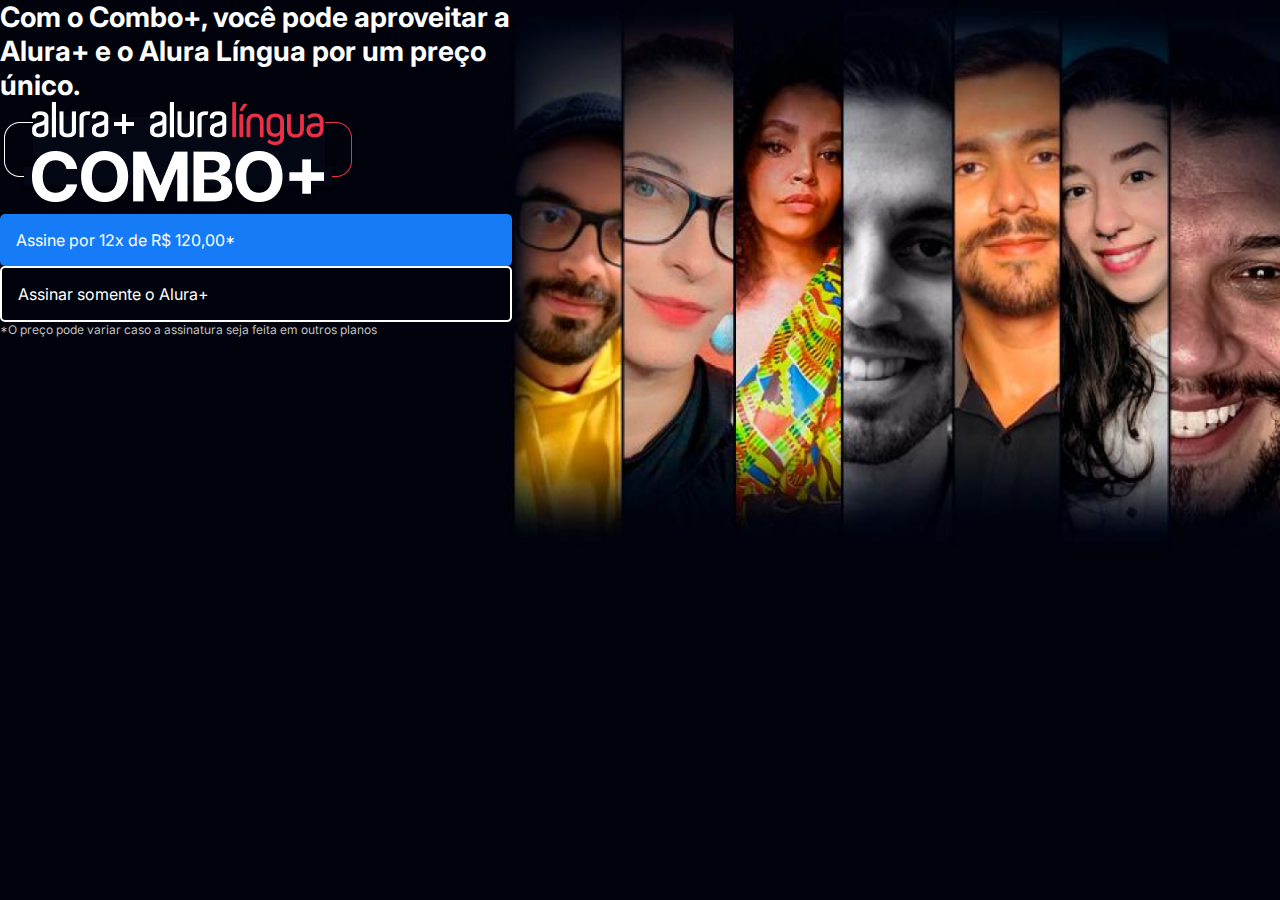
<file: index.html>
<!DOCTYPE html>
<html lang="pt-br">

<head>
    <meta charset="UTF-8">
    <meta name="viewport" content="width=device-width, initial-scale=1.0">
    <link rel="stylesheet" href="style.css">
    <link rel="preconnect" href="https://fonts.googleapis.com">
<link rel="preconnect" href="https://fonts.gstatic.com" crossorigin>
<link href="https://fonts.googleapis.com/css2?family=Inter:wght@100..900&display=swap" rel="stylesheet">    
    <title>Alura Plus</title>
</head>

<body>
    <section class="container principal">
        <div>
        <h1 class="container-titulo">Com o Combo+, você pode aproveitar a Alura+ e o Alura Língua por um preço único.</h1>
        <img src="./img/Combo.png" alt="O combo AluraPlus">
        <a href="www.alura.com.br" class="container-botao">Assine por 12x de R$ 120,00*</a>
        <a href="www.alura.com.br" class="container-botao botao-secundario">Assinar somente o Alura+</a>
        <p class="container-aviso">*O preço pode variar caso a assinatura seja feita em outros planos</p>
        <div>
    </section>
</body>

</html>
</file>
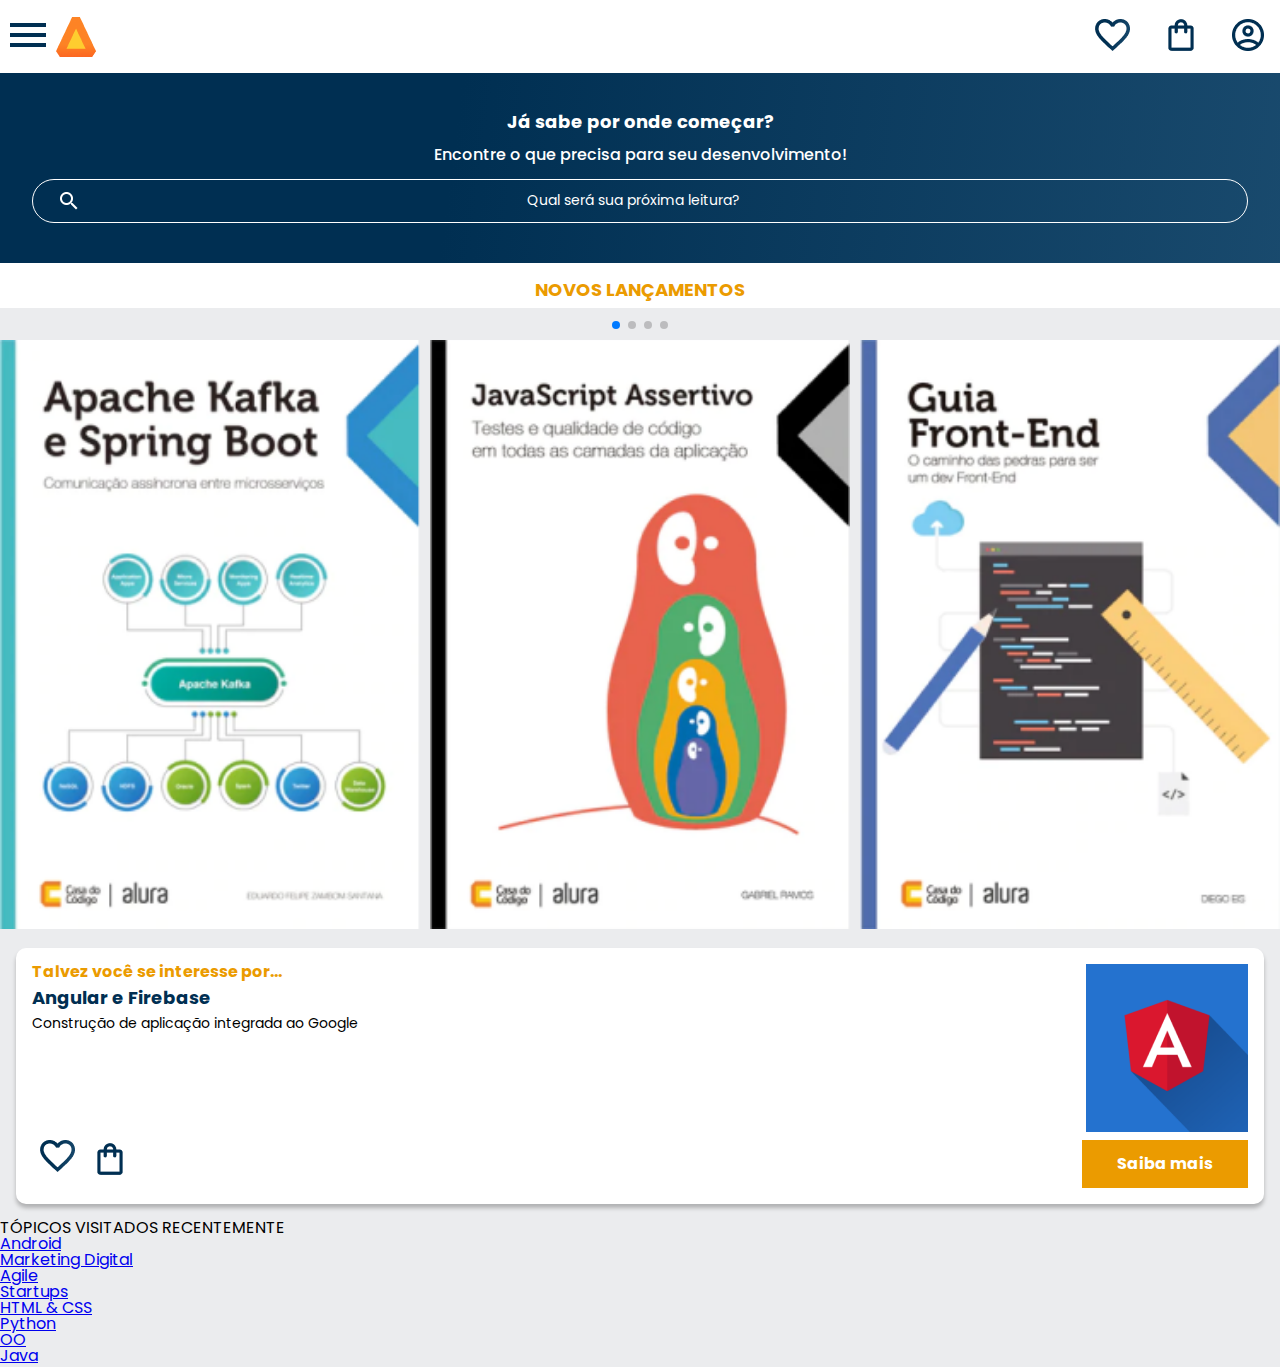
<file: AluraBooks2B-main/index.html>
<!DOCTYPE html>
<html lang="pt-br">

<head>
    <meta charset="UTF-8">
    <meta name="viewport" content="width=device-width, initial-scale=1.0">
    <title>Alura Books</title>
    <link rel="stylesheet" href="reset.css">
    <link rel="preconnect" href="https://fonts.googleapis.com">
    <link rel="preconnect" href="https://fonts.gstatic.com" crossorigin>
    <link
        href="https://fonts.googleapis.com/css2?family=Poppins:ital,wght@0,100;0,200;0,300;0,400;0,500;0,600;0,700;0,800;0,900;1,100;1,200;1,300;1,400;1,500;1,600;1,700;1,800;1,900&display=swap"
        rel="stylesheet">
    <link rel="stylesheet" href="https://cdn.jsdelivr.net/npm/swiper@11/swiper-bundle.min.css" />
    <link rel="stylesheet" href="style.css">
</head>

<body>
    <header class="cabecalho">
        <div class="container">
            <input type="checkbox" id="menu" class="container-botao">
            <label for="menu">
                <span class="cabecalho-menu-hamburguer container-imagem"></span>
            </label>
            <ul class="lista-menu">
                <li class="lista-menu-titulo">Categorias</li>
                <li class="lista-item">
                    <a href="#" class="lista-menu-link">Programação</a>
                </li>
                <li class="lista-item">
                    <a href="#" class="lista-menu-link">Front-End</a>
                </li>
                <li class="lista-item">
                    <a href="#" class="lista-menu-link">Infraestrutura</a>
                </li>
                <li class="lista-item">
                    <a href="#" class="lista-menu-link">Business</a>
                </li>
                <li class="lista-item">
                    <a href="#" class="lista-menu-link">Design & UX</a>
                </li>
            </ul>
            <img src="img/Logo.png" alt="Logo da AluraBooks">
        </div>
        <div class="container">
            <a href="#"><img src="img/Favoritos.png" alt="Meus favoritos" class="container-imagem"></a>
            <a href="#"><img src="img/Sacola.png" alt="Carrinho de compras" class="container-imagem"></a>
            <a href="#"><img src="img/Perfil.png" alt="Meu perfil" class="container-imagem"></a>
        </div>
    </header>
    <section class="banner">
        <h2 class="banner-titulo">Já sabe por onde começar?</h2>
        <p class="banner-texto">Encontre o que precisa para seu desenvolvimento!</p>
        <input type="search" class="banner-pesquisa" placeholder="Qual será sua próxima leitura?">
    </section>
    <section class="carrossel">
        <h2 class="carrossel-titulo">Novos lançamentos</h2>
        <div class="swiper">
            <div class="swiper-pagination"></div>
            <div class="swiper-wrapper">
                <!-- Slides -->
                <div class="swiper-slide"><img src="img/ApacheKafka.png" alt="Livro sobre apache Kafka da AluraBooks"></div>
                <div class="swiper-slide"><img src="img/Javascript.png" alt="Livro sobre Javascript da AluraBooks"></div>
                <div class="swiper-slide"><img src="img/Guia Front-end.png" alt="Livro sobre Front-End da AluraBooks"></div>
                <div class="swiper-slide"><img src="img/ApacheKafka.png" alt="Livro sobre apache Kafka da AluraBooks"></div>
                <div class="swiper-slide"><img src="img/Javascript.png" alt="Livro sobre Javascript da AluraBooks"></div>
                <div class="swiper-slide"><img src="img/Guia Front-end.png" alt="Livro sobre Front-End da AluraBooks"></div>
            </div>
            <div class="swiper-button-prev"></div>
            <div class="swiper-button-next"></div>
        </div>
        <div class="card">
            <div class="card-descricao">
                <div class="descricao">
                    <h3 class="descricao-titulo">Talvez você se interesse por...</h3>
                    <h2 class="descricao-titulo-livro">Angular e Firebase</h2>
                    <p class="descricao-texto">Construção de aplicação integrada ao Google</p>
                </div>
                <img src="./img/Angular.png" class="descricao-imagem">
            </div>
            <div class="card-botoes">
                <ul class="botoes">
                    <li class="botoes-item">
                        <img src="./img/Favoritos.png" alt="Favoritar livro">
                    </li>
                    <li class="botoes-item">
                        <img src="./img/Sacola.png" alt="Adicionar à sacola">
                    </li>
                </ul>
                <a href="#" class="botoes-ancora">Saiba mais</a>
            </div>
        </div>
    </section>
    <section class="topicos">
        <h2 class="topico-titulo">TÓPICOS VISITADOS RECENTEMENTE</h2>
        <ul class="topicos-lista">
            <li class="topicos-item">
                <a href="#" class="topicos-link">Android</a>
            <li/>
            <li class="topicos-item">
                <a href="#" class="topicos-link">Marketing Digital</a>
            <li/>
            <li class="topicos-item">
                <a href="#" class="topicos-link">Agile</a>
            <li/>
            <li class="topicos-item">
                <a href="#" class="topicos-link">Startups</a>
            <li/>
            <li class="topicos-item">
                <a href="#" class="topicos-link">HTML & CSS</a>
            <li/>
            <li class="topicos-item">
                <a href="#" class="topicos-link">Python</a>
            <li/>
            <li class="topicos-item">
                <a href="#" class="topicos-link">OO</a>
            <li/>
            <li class="topicos-item">
                <a href="#" class="topicos-link">Java</a>
            <li/>    
        </ul>
    </section>
    <script src="https://cdn.jsdelivr.net/npm/swiper@11/swiper-bundle.min.js"></script>
    <script>
        const swiper = new Swiper('.swiper', {
        spaceBetween: 10,
        slidesPerView: 3,
        pagination: {
            el:'.swiper-pagination',
            type: 'bullets',
        },
    });
    </script>
</body>

</html>
</file>
<file: style.css>
:root{
    --branco-principal:#FFFFFF;
    --cinza-secundario:#C0C0C0;
    --botao-azul:#167BF7;
    --cor-de-fundo:#00030C;
    --fonte-principal : inter ; 
}
*{
    margin: 0;
    padding: 0;
}
body{
    background-color: var(--cor-de-fundo);
    color: var(--branco-principal);
    font-family: var(--fonte-principal);
    font-size: 16px;
    font-weight: 400;
}
.principal{
    background-image: url("img/Background.png");
    background-repeat: no-repeat;
    background-size: contain;
}
.container{
    height: 100vh;
    display: grid;
    grid-template-columns: 40% 60%;
}
.container-botao{
    background-color: var(--botao-azul);
    border-radius: 5px;
    padding: 1em;
    color: var(--branco-principal);
    display: block;
    text-decoration: none;
}
.botao-secundario{
background-color: transparent;
border: 2px solid var(--branco-principal);
}
.container-aviso{
    color: var(--cinza-secundario);
    font-size: 12px;
}
.container-titulo{
    font-size: 28px;
    font-weight: 700;
}
</file>
<file: AluraBooks2B-main/style.css>
@import url("styles/header.css");
@import url("styles/banner.css");
@import url("styles/carrossel.css");
:root{
    --cor-de-fundo: #EBECEE;
    --branco: #FFFFFF;
    --laranja: #EB9B00;
    --azul-degrade: linear-gradient(97.54deg,#002F52 35.49%,#326589 165.37%);
    --azul:#002F52;
    --fonte-principal:"Poppins";
}

body{
    background-color: var(--cor-de-fundo);
    font-family: var(--fonte-principal);
    font-size: 16px;
    font-weight: 400;
}
</file>
